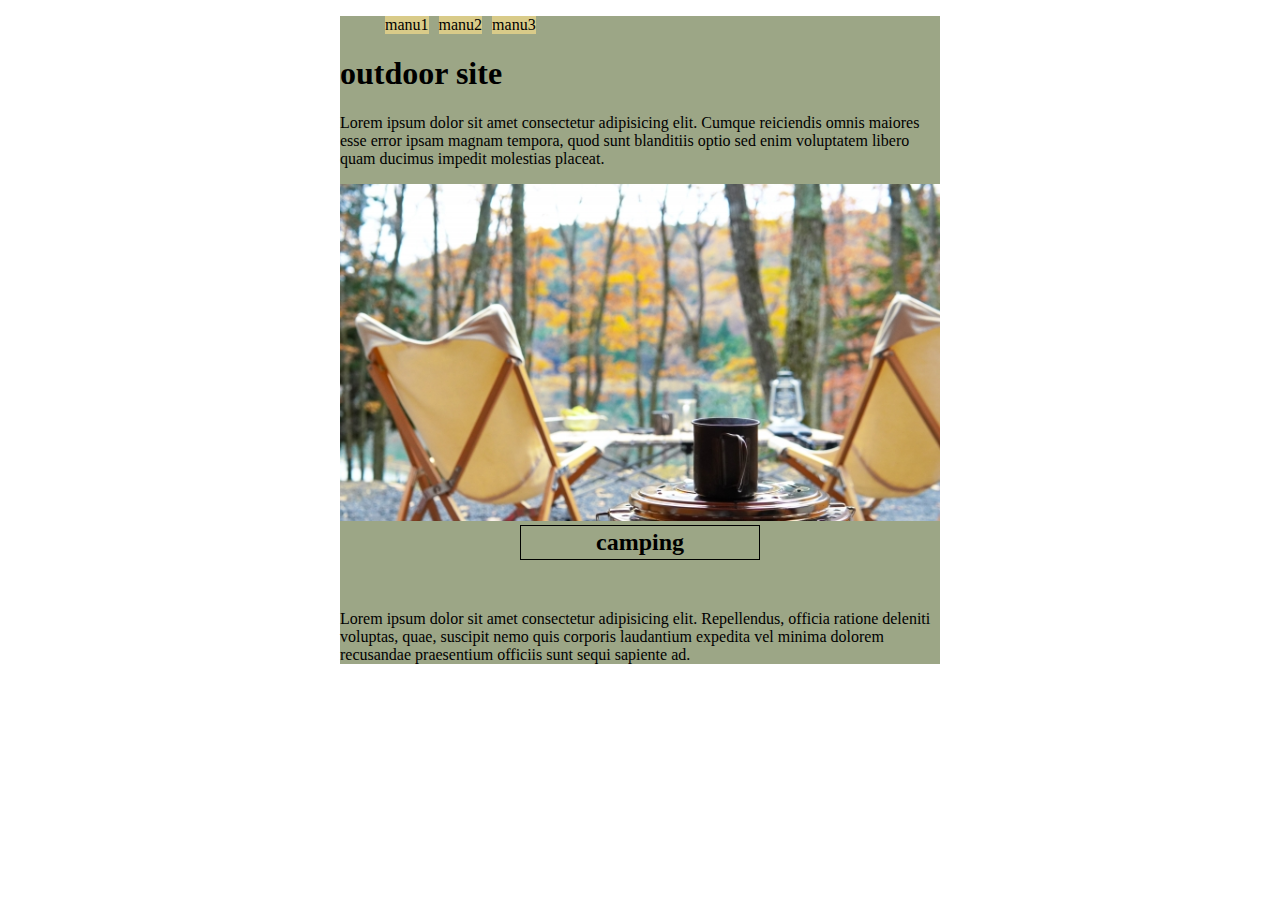
<file: 230621_kadai/index.html>
<!DOCTYPE html>
<html>

<head>
    <title>Lesson</title>
    <meta charset="utf-8">
    <link rel="stylesheet" href="style.css">
</head>

<body>
    <div class="wrapper">
        <header>
            <nav>
                <ul>
                    <li>manu1</li>
                    <li>manu2</li>
                    <li>manu3</li>
                </ul>
            </nav>
        </header>
        <main>
            <h1>outdoor site</h1>
            <p>
                Lorem ipsum dolor sit amet consectetur adipisicing elit. Cumque reiciendis omnis maiores esse error
                ipsam
                magnam tempora, quod sunt blanditiis optio sed enim voluptatem libero quam ducimus impedit molestias
                placeat.
            </p>
            <img src="camp.jpeg" alt="キャンプの画像">
            <h2>camping</h2>
            <p class="second-paragraph">Lorem ipsum dolor sit amet consectetur adipisicing elit. Repellendus, officia
                ratione deleniti voluptas,
                quae, suscipit nemo quis corporis laudantium expedita vel minima dolorem recusandae praesentium officiis
                sunt sequi sapiente ad.</p>
        </main>
    </div>
</body>


</html>
</file>
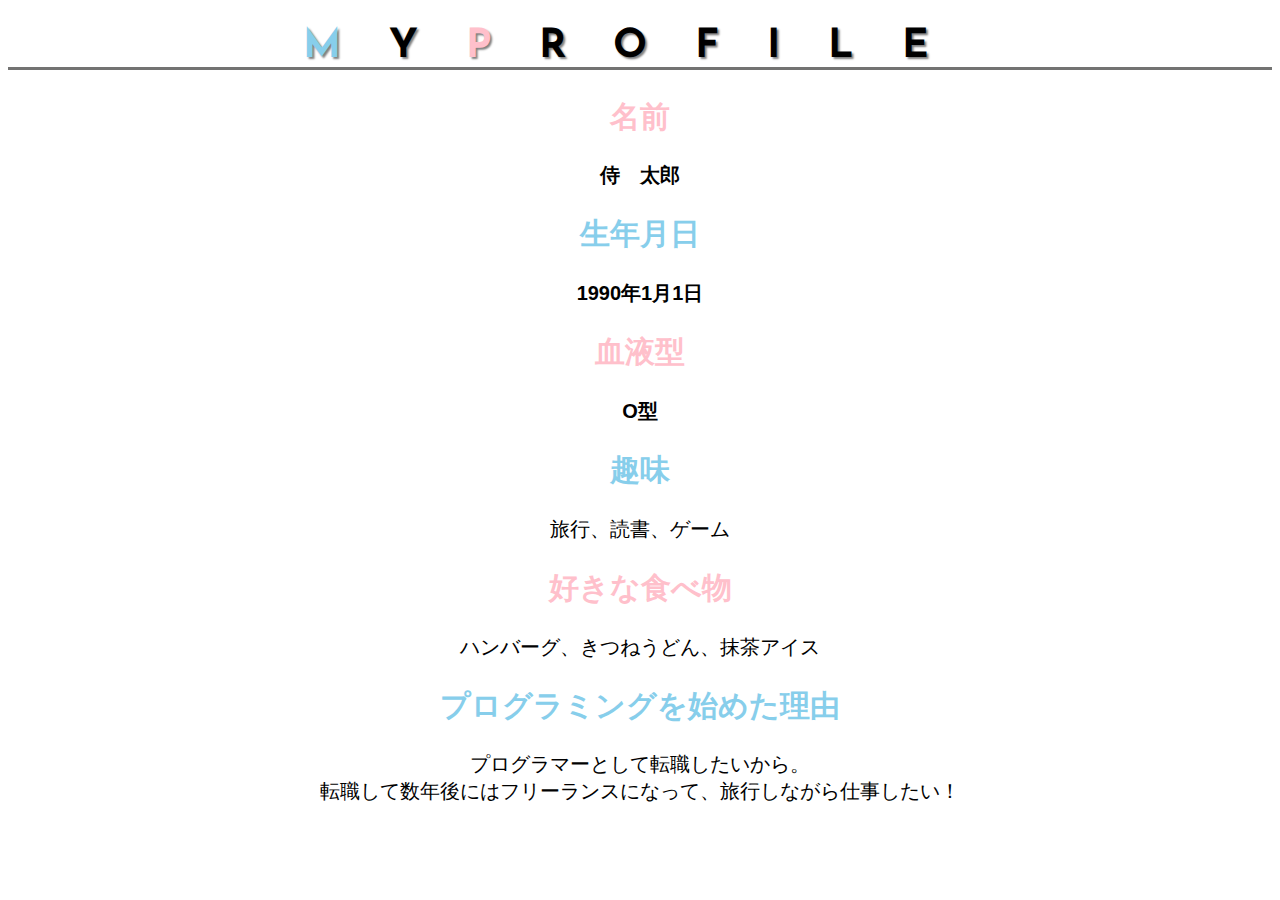
<file: kadai_014/kadai_014.html>
<!DOCTYPE html>
<html>

<head>
    <title>14章課題</title>
    <meta name="description" content="このページは14章の課題です">
    <meta charset="utf-8">
    <link rel="stylesheet" href="style.css">
    <link rel="preconnect" href="https://fonts.googleapis.com">
    <link rel="preconnect" href="https://fonts.gstatic.com" crossorigin>
    <link href="https://fonts.googleapis.com/css2?family=Josefin+Sans&display=swap" rel="stylesheet">
</head>

<body>
    <h1 id="head1"><span class="color-skyblue">M</span>Y<span class="color-pink">P</span>ROFILE</h1>
    <div id="basic">
        <h2 class="color-pink">名前</h2>
        <p>侍　太郎</p>
        <h2 class="color-skyblue">生年月日</h2>
        <p>1990年1月1日</p>
        <h2 class="color-pink">血液型</h2>
        <p>O型</p>
    </div>
    <h2 class="color-skyblue">趣味</h2>
    <p>旅行、読書、ゲーム</p>
    <h2 class="color-pink">好きな食べ物</h2>
    <p>ハンバーグ、きつねうどん、抹茶アイス</p>
    <h2 class="color-skyblue">プログラミングを始めた理由</h2>
    <p>プログラマーとして転職したいから。<br>
        転職して数年後にはフリーランスになって、旅行しながら仕事したい！</p>
</body>

</html>
</file>
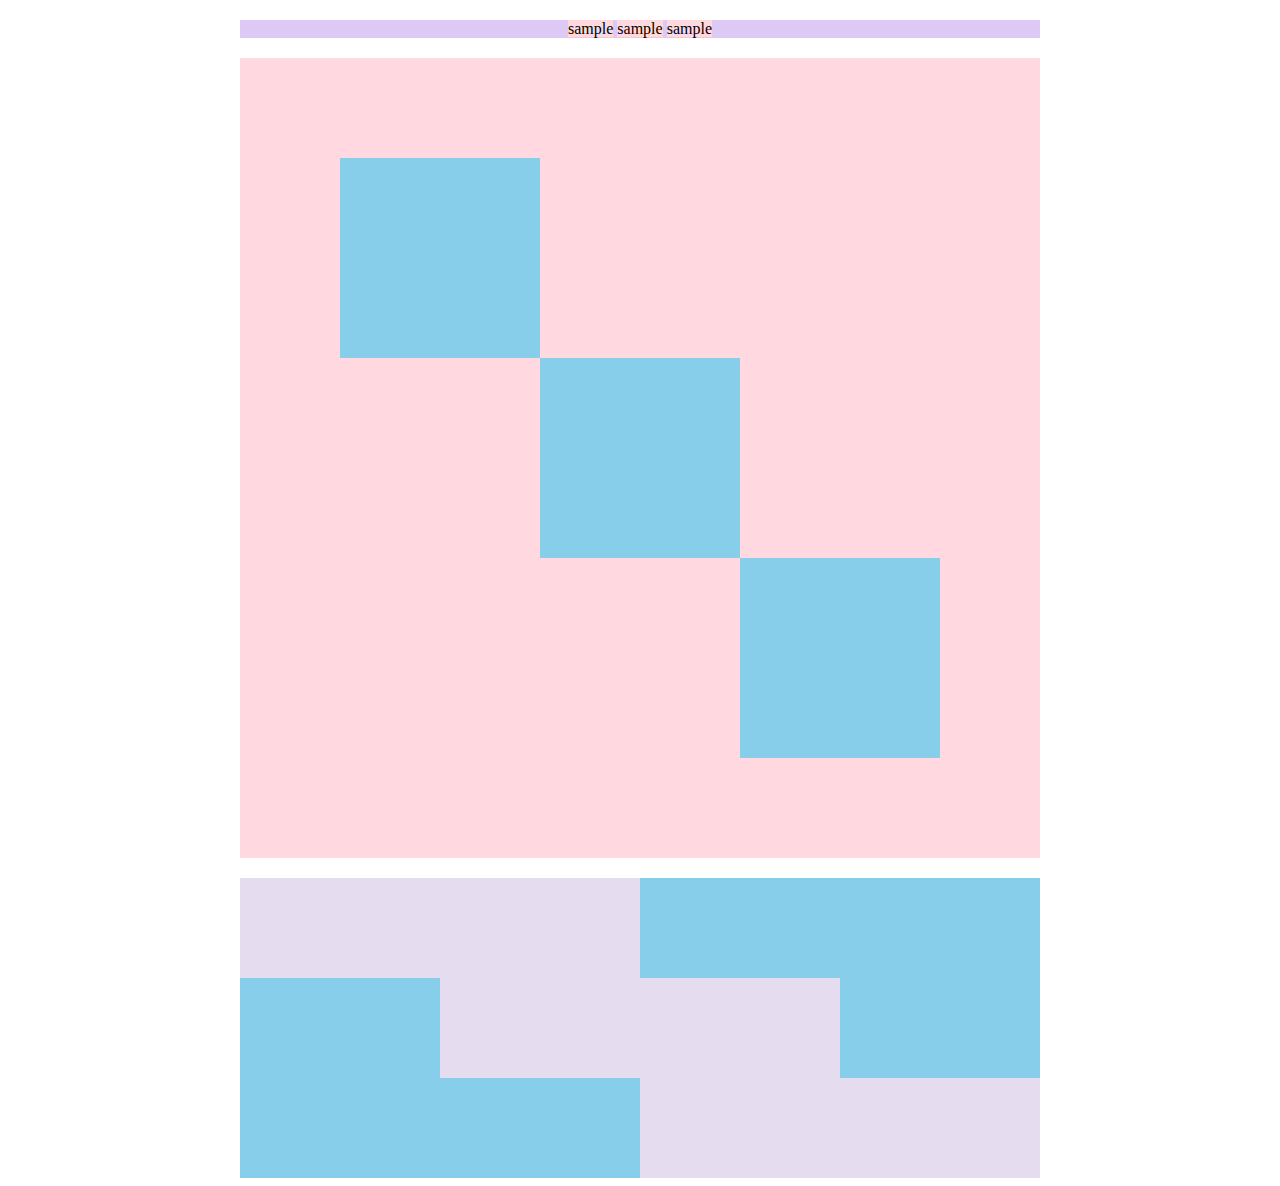
<file: kadai_018/kadai_018.html>
<!DOCTYPE html>
<html>
    <head>
        <title>18章課題</title>
        <meta neme="description" content="このページは18章の課題です。">
        <meta charset="utf-8">
        <link rel="stylesheet" href="style.css">
    </head>
    <body>
        <div id="top">
            <p class="top-child">sample</p>
            <p class="top-child">sample</p>
            <p class="top-child">sample</p>
        </div>
        <div id="middle">
            <div id="middle-child01"></div>
            <div id="middle-child02"></div>
            <div id="middle-child03"></div>
        </div>
        <div id="bottom">
            <div id="bottom-child01"></div>
            <div id="bottom-child02"></div>
            <div id="bottom-child03"></div>
        </div>
    </body>
</html>
</file>
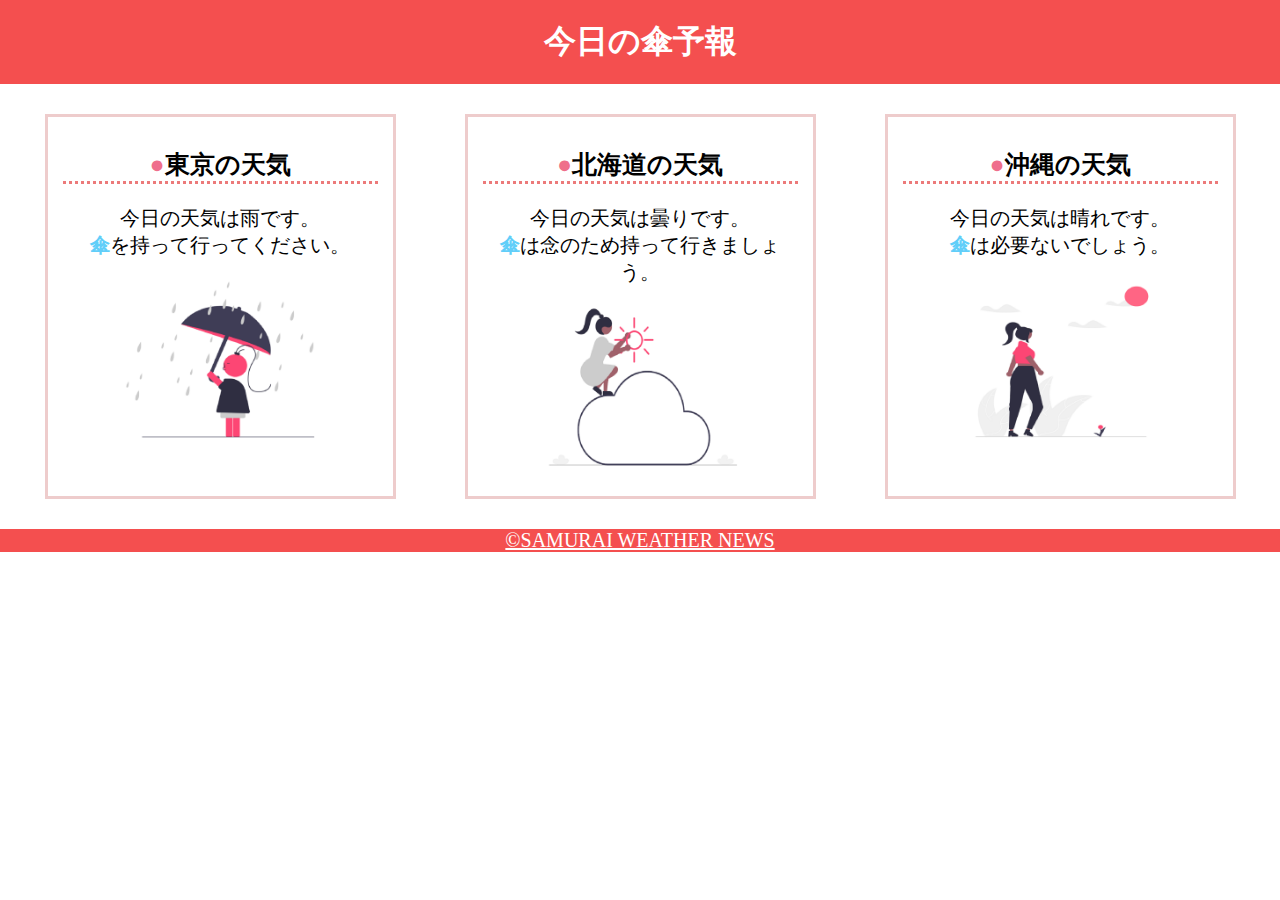
<file: kadai_022/kadai_022.html>
<!DOCTYPE html>
<html>

<head>
    <title>22章課題</title>
    <meta name="description" content="このページは22章の課題です。">
    <meta charset="utf-8">
    <meta name="viewport" content="width=device-width, initial-scale=1.0">
    <link rel="stylesheet" href="style.css">
</head>

<body>
    <header>
        <h1>今日の傘予報</h1>
    </header>
    <main>
        <div id="parent">
            <div class="contents">
                <h2>東京の天気</h2>
                <p>今日の天気は雨です。</p>
                <p>傘を持って行ってください。</p>
                <img src="images/rainy.png">
            </div>
            <div class="contents">
                <h2>北海道の天気</h2>
                <p>今日の天気は曇りです。</p>
                <p>傘は念のため持って行きましょう。</p>
                <img src="images/cloudy.png">
            </div>
            <div class="contents">
                <h2>沖縄の天気</h2>
                <p>今日の天気は晴れです。</p>
                <p>傘は必要ないでしょう。</p>
                <img src="images/sunny.png">
            </div>
        </div>
    </main>
    <footer>
        <a href="https://www.sejuku.net/corp/">&copy;SAMURAI WEATHER NEWS</a>
    </footer>
</body>

</html>
</file>
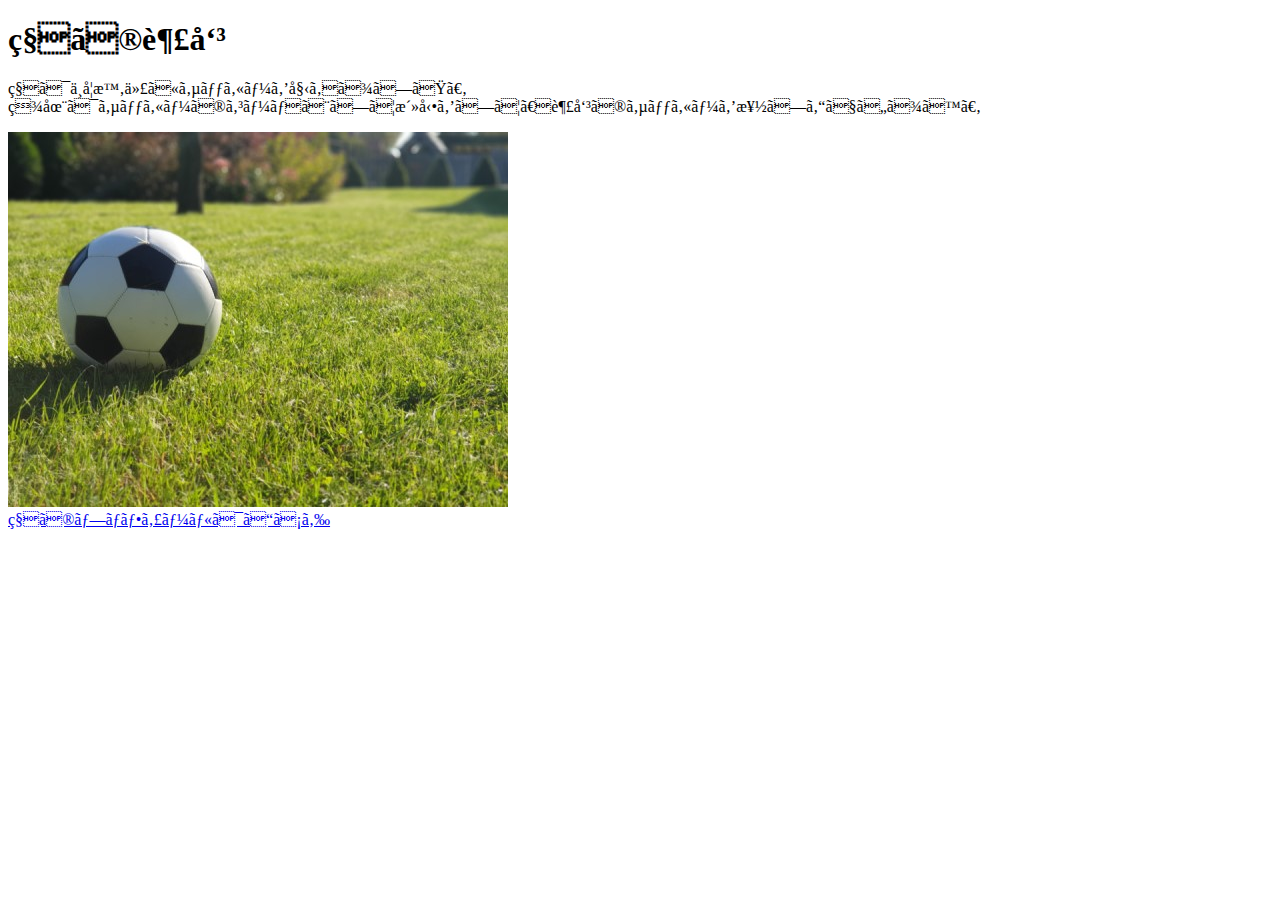
<file: kadai_005/html/kadai_005.html>
<!DOCTYPE html>
<html>

<head>
    <title>5章課題</title>
    <meta name="description" content="このページは5章の課題です。">
    <meta charset="uttf-8">
</head>

<body>
    <h1>私の趣味</h1>
    <p>
        私は中学時代にサッカーを始めました。<br>
        現在はサッカーのコーチとして活動をして、趣味のサッカーを楽しんでいます。
    </p>
    <img src="../images/sample.jpg"><br>
    <a href="https://twitter.com/samuraijuku">私のプロフィールはこちら</a>
</body>

</html>
</file>
<file: 230621_kadai/style.css>
.wrapper {
    width: 600px;
    background-color: #9ca686;
    margin: 0 auto;
}

img {
    max-width: 100%;
}

ul {
    display: flex;
    list-style: none;
}

ul li {
    background-color: #d9cb89;
    margin-left: 5px;
    margin-right: 5px;
}

h2 {
    text-align: center;
    border: solid 1px black;
    padding: 3px;
    margin: 0% 30%;
}

.second-paragraph {
    margin-top: 50px;
}
</file>
<file: kadai_014/style.css>
html {
    font-size: 20px;
    text-align: center;
}

#head1 {
    font-size: 2rem;
    font-family: 'Josefin Sans', sans-serif;
    letter-spacing: 1.2em;
    text-shadow: 2px 2px 2px gray;
    border-bottom: solid 3px rgb(115, 115, 114);
}

p {
    font-family: "Arial", "Meiryo", sans-serif;
}

.color-skyblue {
    color: skyblue;
}

.color-pink {
    color: rgb(255, 192, 203);
}

#basic > p {
    font-weight: bold;
}
</file>
<file: kadai_018/style.css>
#top {
    width: 800px;
    background-color: #dcc9f4;
    margin-top: 20px;
    margin-bottom: 20px;
    margin-left: auto;
    margin-right: auto;
    text-align: center;
}

.top-child {
    display: inline;
    width: 20%;
    background-color: #ffd9df;
}

#middle {
    position: relative;
    width: 800px;
    height: 800px;
    margin-top: 20px;
    margin-bottom: 20px;
    margin-left: auto;
    margin-right: auto;
    background-color: #ffd9df;
}

#middle-child01{
    position: absolute;
    top: 100px;
    left: 100px;
    width: 200px;
    height: 200px;
    background-color: #87ceeb;
}

#middle-child02{
    position: absolute;
    top: 300px;
    left: 300px;
    width: 200px;
    height: 200px;
    background-color: #87ceeb;
}

#middle-child03{
    position: absolute;
    top: 500px;
    left: 500px;
    width: 200px;
    height: 200px;
    background-color: #87ceeb;
}

#bottom {
    width: 800px;
    height: 300px;
    margin-left: auto;
    margin-right: auto;
    background-color: #87ceeb;
}

#bottom-child01 {
    width: 400px;
    height: 100px;
    background-color: #e5dcf0;
}

#bottom-child02 {
    position: relative;
    left: 200px;
    width: 400px;
    height: 100px;
    background-color: #e5dcf0;
}

#bottom-child03 {
    position: relative;
    left: 400px;
    width: 400px;
    height: 100px;
    background-color: #e5dcf0;
}
</file>
<file: kadai_022/style.css>
header {
    padding: 20px;
    background-color: rgb(244, 79, 79);
    text-align: center;
}

h1 {
    margin: 0px;
    color: rgb(255, 255, 255);
}

p {
    margin: 0px;
    font-size: 20px;
}

body {
    margin: 0px;
}


main {
    padding: 10px;
}

#parent {
    display: flex;
    justify-content: space-around;
}

.contents {
    border: solid 3px rgb(238, 204, 204);
    flex-basis: 25%;
    padding: 10px 15px;
    margin: 20px 0px;
    text-align: center;
}

.contents p:nth-of-type(2)::first-letter{
    color: rgb(97, 206, 249);
    font-weight: bold;
}

.contents img {
    margin: 10px 0px;
    width: 70%;
}

h2 {
    font-size: 25px;
    border-bottom: dotted 3px rgb(236, 122, 122);
}

h2::before {
    content: "●";
    color: rgb(239, 111, 139);
}

footer {
    background-color: rgb(244, 79, 79);
    text-align: center;
}

a {
    font-size: 20px;
    color: rgb(255, 255, 255);
}

a:hover {
    color: rgb(245, 178, 168);
}

a:visited {
    color: rgb(193, 234, 251);
}

@media screen and (max-width: 768px) {

    h2 {
        font-size: 20px;
    }

    p {
        font-size: 25px;
    }

    #parent {
        display: inline-block;
    }
}
</file>
